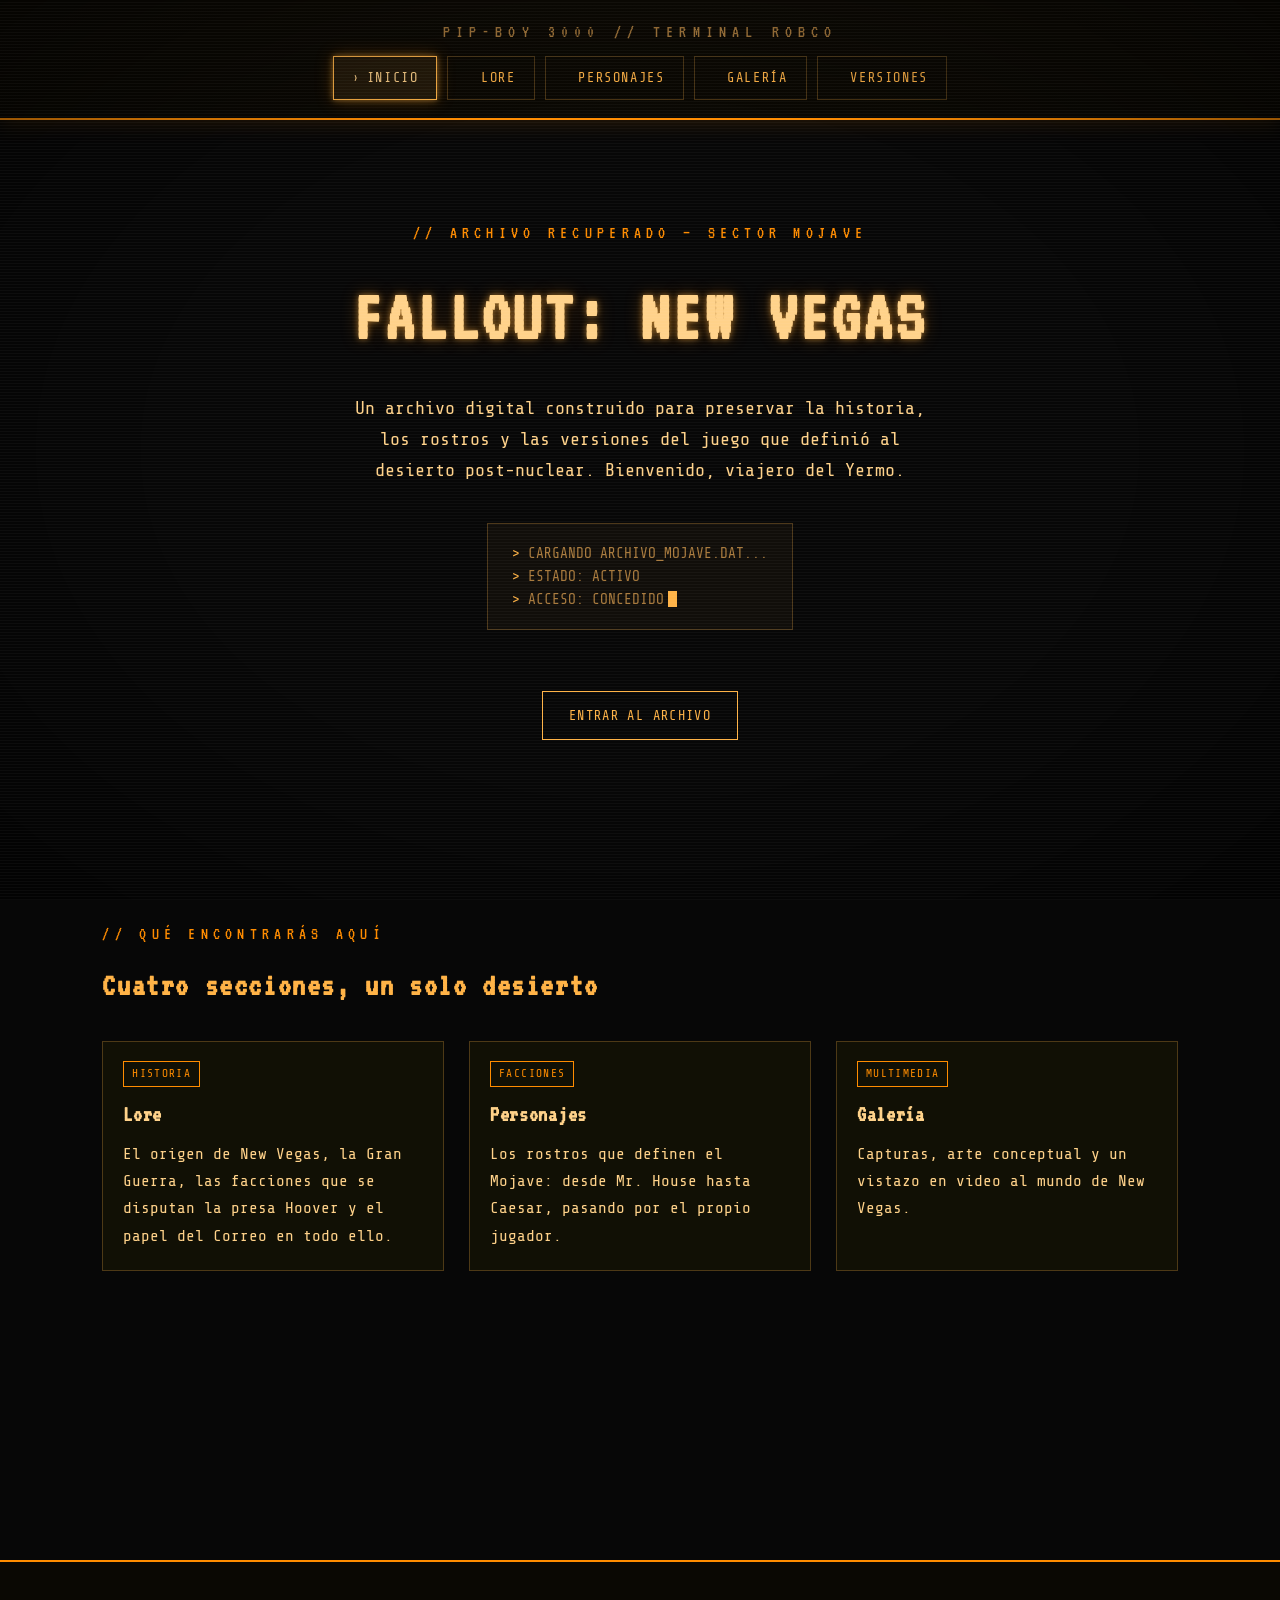
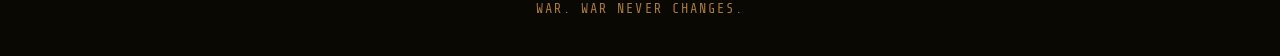
<file: index.html>
<!DOCTYPE html>
<html lang="es">
<head>
<meta charset="UTF-8">
<meta name="viewport" content="width=device-width, initial-scale=1.0">
<title>Fallout: New Vegas — Archivo Digital del Mojave</title>
<link rel='stylesheet' href='style.css'>
</head>
<body>

<header>
<div class="brand-bar">Pip-Boy 3000 // Terminal RobCo</div>
<nav>
<a href="index.html" class="active">Inicio</a>
<a href="lore.html">Lore</a>
<a href="personajes.html">Personajes</a>
<a href="galeria.html">Galería</a>
<a href="versiones.html">Versiones</a>
</nav>
</header>

<section class='hero'>
<span class="eyebrow">Archivo recuperado — sector Mojave</span>
<h1>FALLOUT: NEW VEGAS</h1>
<p class="lead">Un archivo digital construido para preservar la historia, los rostros y las versiones del juego que definió al desierto post-nuclear. Bienvenido, viajero del Yermo.</p>

<div class="terminal-box">
<span>&gt;</span> CARGANDO ARCHIVO_MOJAVE.DAT...<br>
<span>&gt;</span> ESTADO: ACTIVO<br>
<span>&gt;</span> ACCESO: CONCEDIDO<span class="cursor"></span>
</div>

<a class='btn' href='lore.html'>Entrar al Archivo</a>
</section>

<section class="section">
<span class="eyebrow">Qué encontrarás aquí</span>
<h2 style="font-size:2rem;margin-bottom:30px;">Cuatro secciones, un solo desierto</h2>
<div class="cards">

<div class="card">
<div class="card-body">
<span class="tag">Historia</span>
<h3>Lore</h3>
<p>El origen de New Vegas, la Gran Guerra, las facciones que se disputan la presa Hoover y el papel del Correo en todo ello.</p>
</div>
</div>

<div class="card">
<div class="card-body">
<span class="tag">Facciones</span>
<h3>Personajes</h3>
<p>Los rostros que definen el Mojave: desde Mr. House hasta Caesar, pasando por el propio jugador.</p>
</div>
</div>

<div class="card">
<div class="card-body">
<span class="tag">Multimedia</span>
<h3>Galería</h3>
<p>Capturas, arte conceptual y un vistazo en video al mundo de New Vegas.</p>
</div>
</div>

</div>
</section>

<footer>War. War Never Changes.</footer>
</body>
</html>
</file>
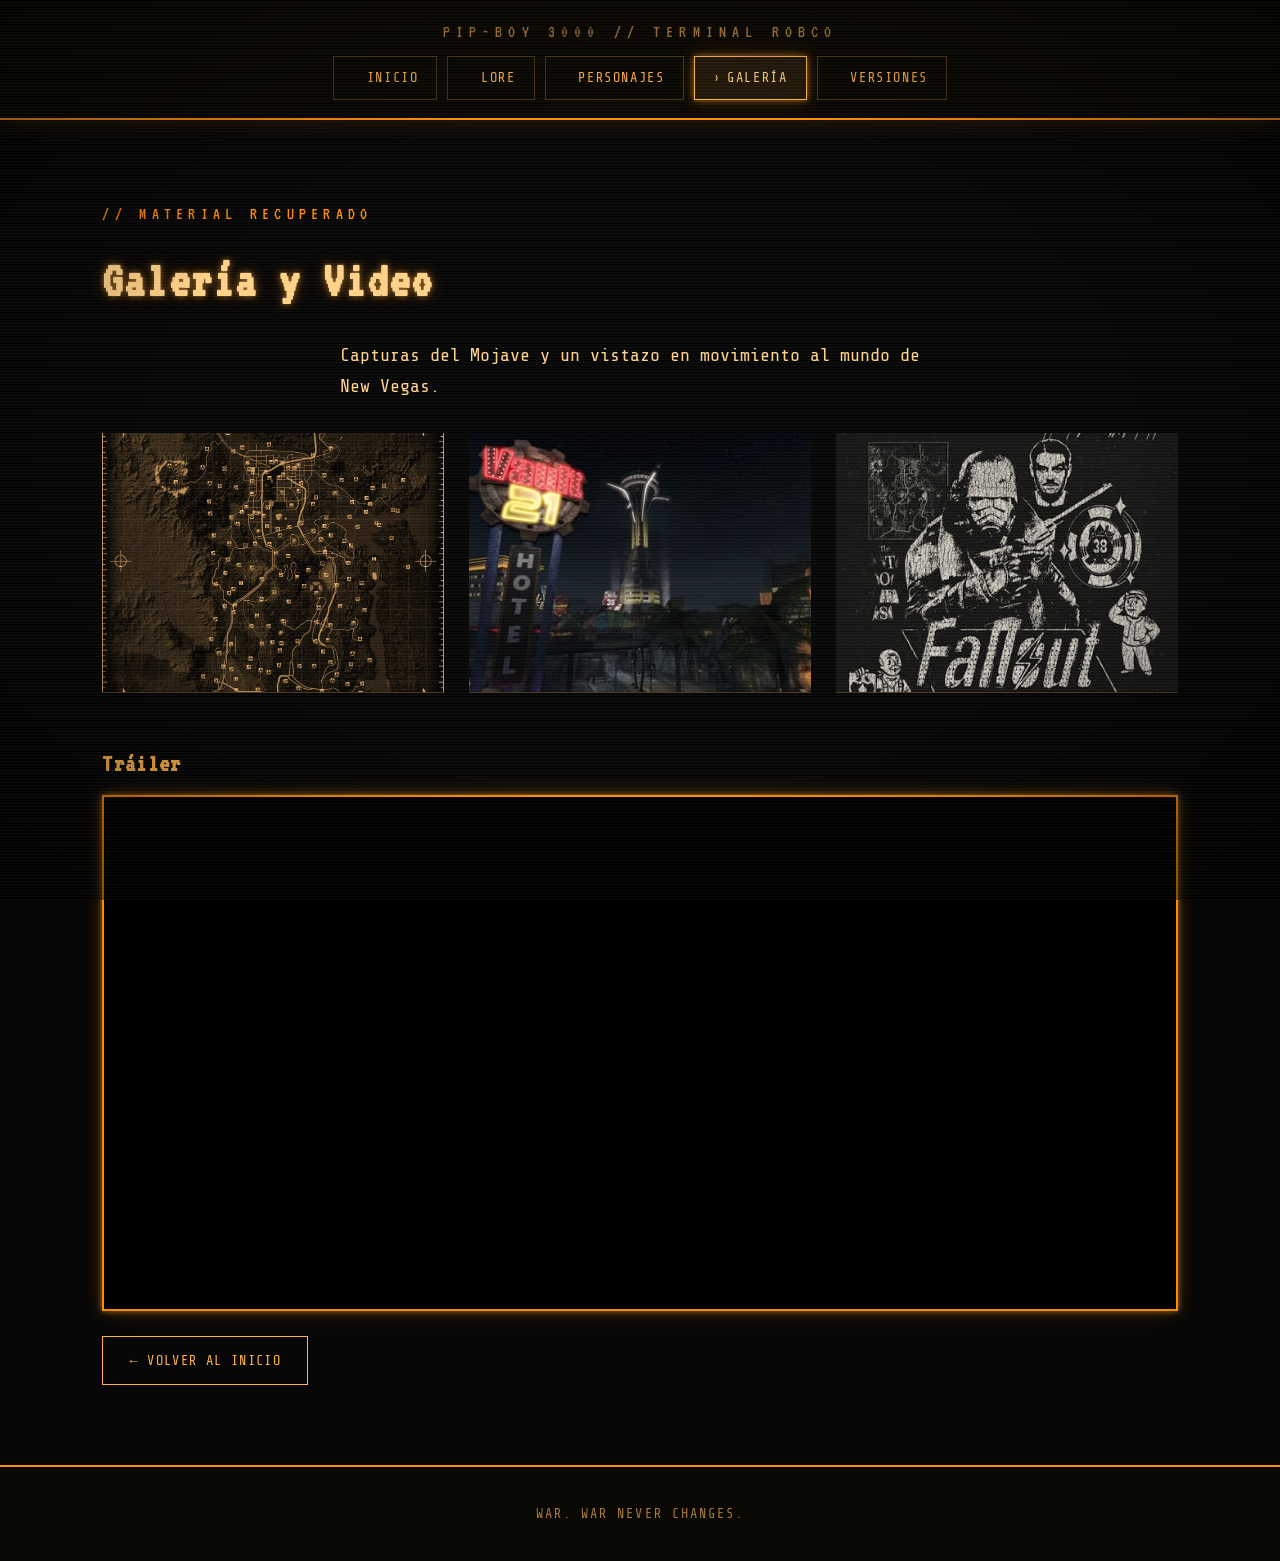
<file: galeria.html>
<!DOCTYPE html>
<html lang="es">
<head>
<meta charset="UTF-8">
<meta name="viewport" content="width=device-width, initial-scale=1.0">
<title>Galería — Archivo Digital del Mojave</title>
<link rel='stylesheet' href='style.css'>
</head>
<body>

<header>
<div class="brand-bar">Pip-Boy 3000 // Terminal RobCo</div>
<nav>
<a href="index.html">Inicio</a>
<a href="lore.html">Lore</a>
<a href="personajes.html">Personajes</a>
<a href="galeria.html" class="active">Galería</a>
<a href="versiones.html">Versiones</a>
</nav>
</header>

<section class='section'>
<span class="eyebrow">Material recuperado</span>
<h1>Galería y Video</h1>
<p class="lead" style="margin-bottom:30px;">Capturas del Mojave y un vistazo en movimiento al mundo de New Vegas.</p>

<div class='gallery'>
<img src='img/galeria-1.jpg' alt="Captura del Mojave 1">
<img src='img/galeria-2.jpg' alt="Captura del Mojave 2">
<img src='img/galeria-3.jpg' alt="Captura del Mojave 3">
</div>

<br><br>
<h2>Tráiler</h2>
<div class="video-wrap">
<iframe src='https://www.youtube.com/embed/l-x-1fm2cq8' allowfullscreen></iframe>
</div>

<a class='btn' href='index.html'>← Volver al Inicio</a>
</section>

<footer>War. War Never Changes.</footer>
</body>
</html>
</file>
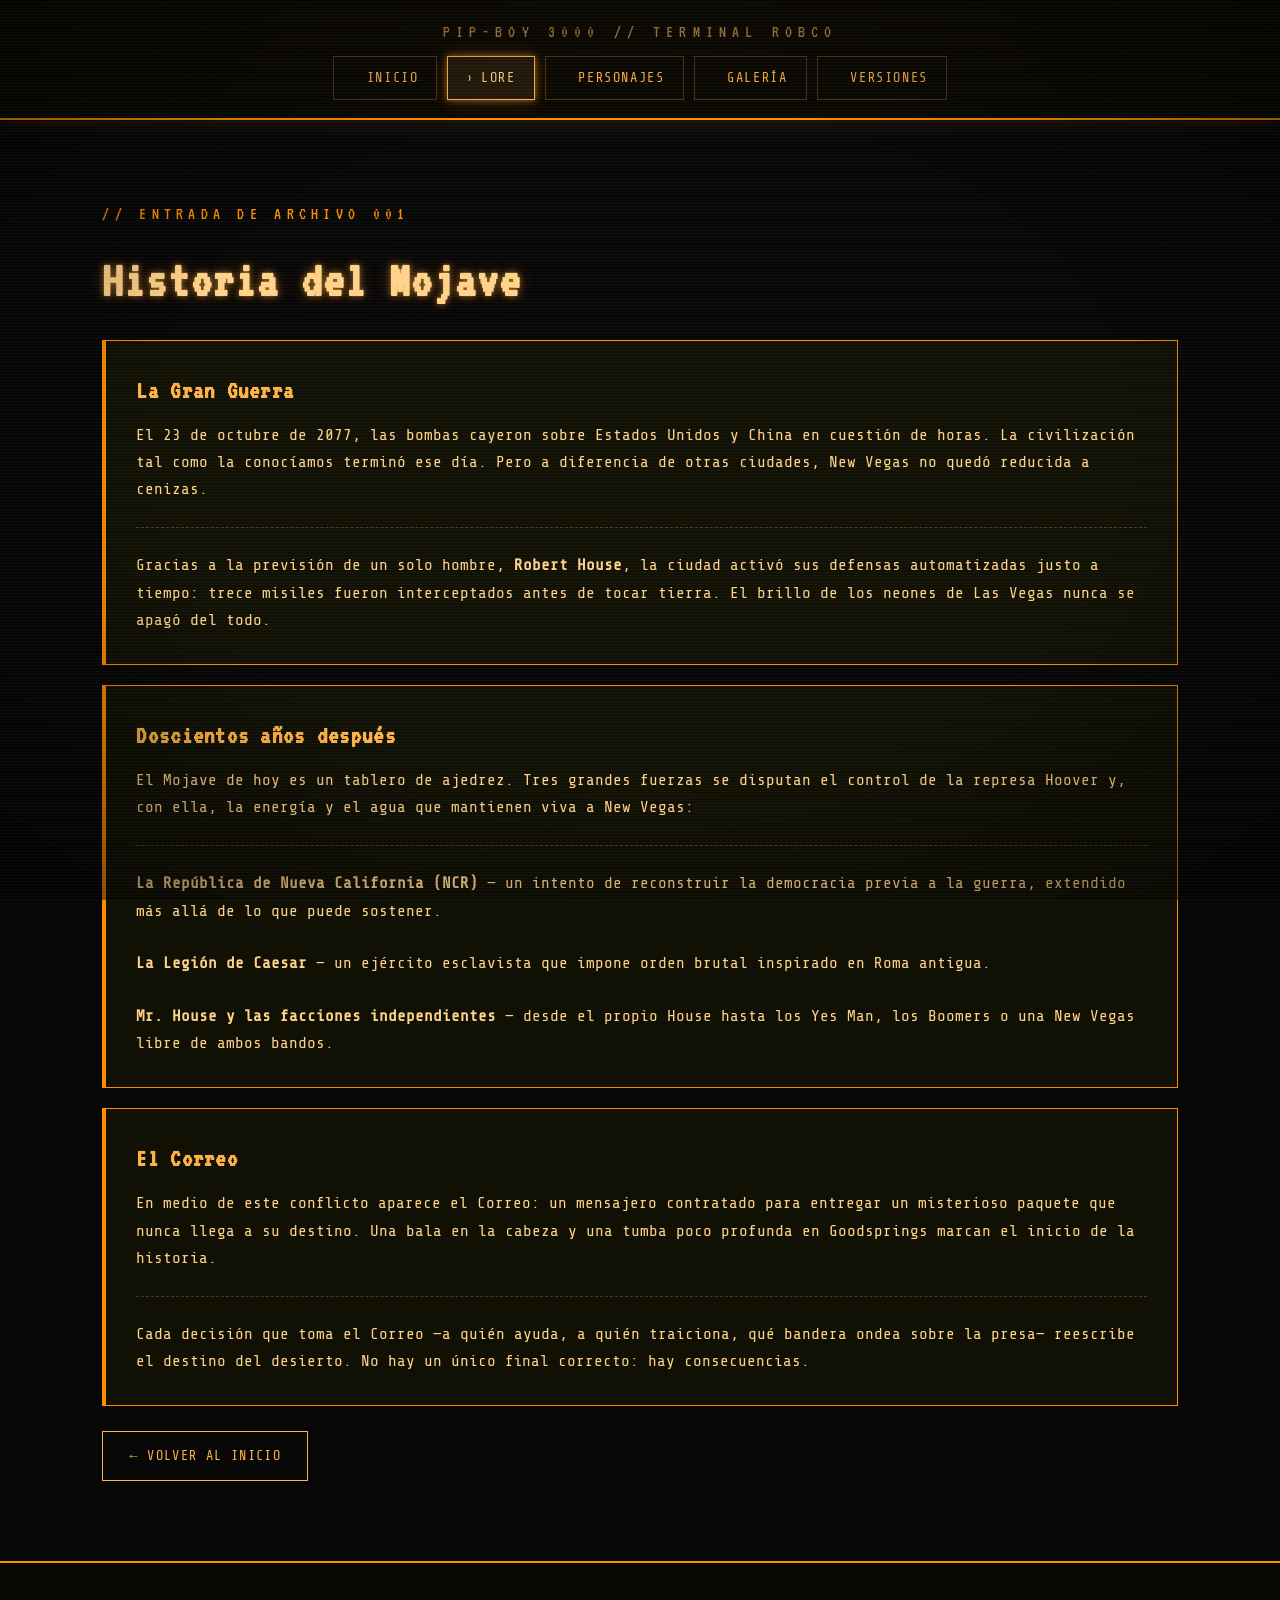
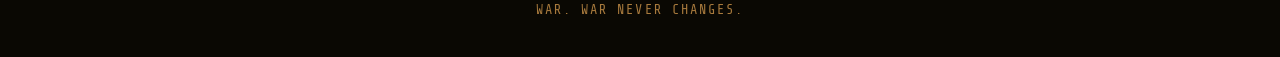
<file: lore.html>
<!DOCTYPE html>
<html lang="es">
<head>
<meta charset="UTF-8">
<meta name="viewport" content="width=device-width, initial-scale=1.0">
<title>Lore — Archivo Digital del Mojave</title>
<link rel='stylesheet' href='style.css'>
</head>
<body>

<header>
<div class="brand-bar">Pip-Boy 3000 // Terminal RobCo</div>
<nav>
<a href="index.html">Inicio</a>
<a href="lore.html" class="active">Lore</a>
<a href="personajes.html">Personajes</a>
<a href="galeria.html">Galería</a>
<a href="versiones.html">Versiones</a>
</nav>
</header>

<section class='section'>
<span class="eyebrow">Entrada de archivo 001</span>
<h1>Historia del Mojave</h1>

<div class='panel'>
<h2>La Gran Guerra</h2>
<p>El 23 de octubre de 2077, las bombas cayeron sobre Estados Unidos y China en cuestión de horas. La civilización tal como la conocíamos terminó ese día. Pero a diferencia de otras ciudades, New Vegas no quedó reducida a cenizas.</p>
<hr class="divider">
<p>Gracias a la previsión de un solo hombre, <strong>Robert House</strong>, la ciudad activó sus defensas automatizadas justo a tiempo: trece misiles fueron interceptados antes de tocar tierra. El brillo de los neones de Las Vegas nunca se apagó del todo.</p>
</div>

<div class='panel'>
<h2>Doscientos años después</h2>
<p>El Mojave de hoy es un tablero de ajedrez. Tres grandes fuerzas se disputan el control de la represa Hoover y, con ella, la energía y el agua que mantienen viva a New Vegas:</p>
<hr class="divider">
<p><strong>La República de Nueva California (NCR)</strong> — un intento de reconstruir la democracia previa a la guerra, extendido más allá de lo que puede sostener.</p><br>
<p><strong>La Legión de Caesar</strong> — un ejército esclavista que impone orden brutal inspirado en Roma antigua.</p><br>
<p><strong>Mr. House y las facciones independientes</strong> — desde el propio House hasta los Yes Man, los Boomers o una New Vegas libre de ambos bandos.</p>
</div>

<div class='panel'>
<h2>El Correo</h2>
<p>En medio de este conflicto aparece el Correo: un mensajero contratado para entregar un misterioso paquete que nunca llega a su destino. Una bala en la cabeza y una tumba poco profunda en Goodsprings marcan el inicio de la historia.</p>
<hr class="divider">
<p>Cada decisión que toma el Correo —a quién ayuda, a quién traiciona, qué bandera ondea sobre la presa— reescribe el destino del desierto. No hay un único final correcto: hay consecuencias.</p>
</div>

<a class='btn' href='index.html'>← Volver al Inicio</a>
</section>

<footer>War. War Never Changes.</footer>
</body>
</html>
</file>
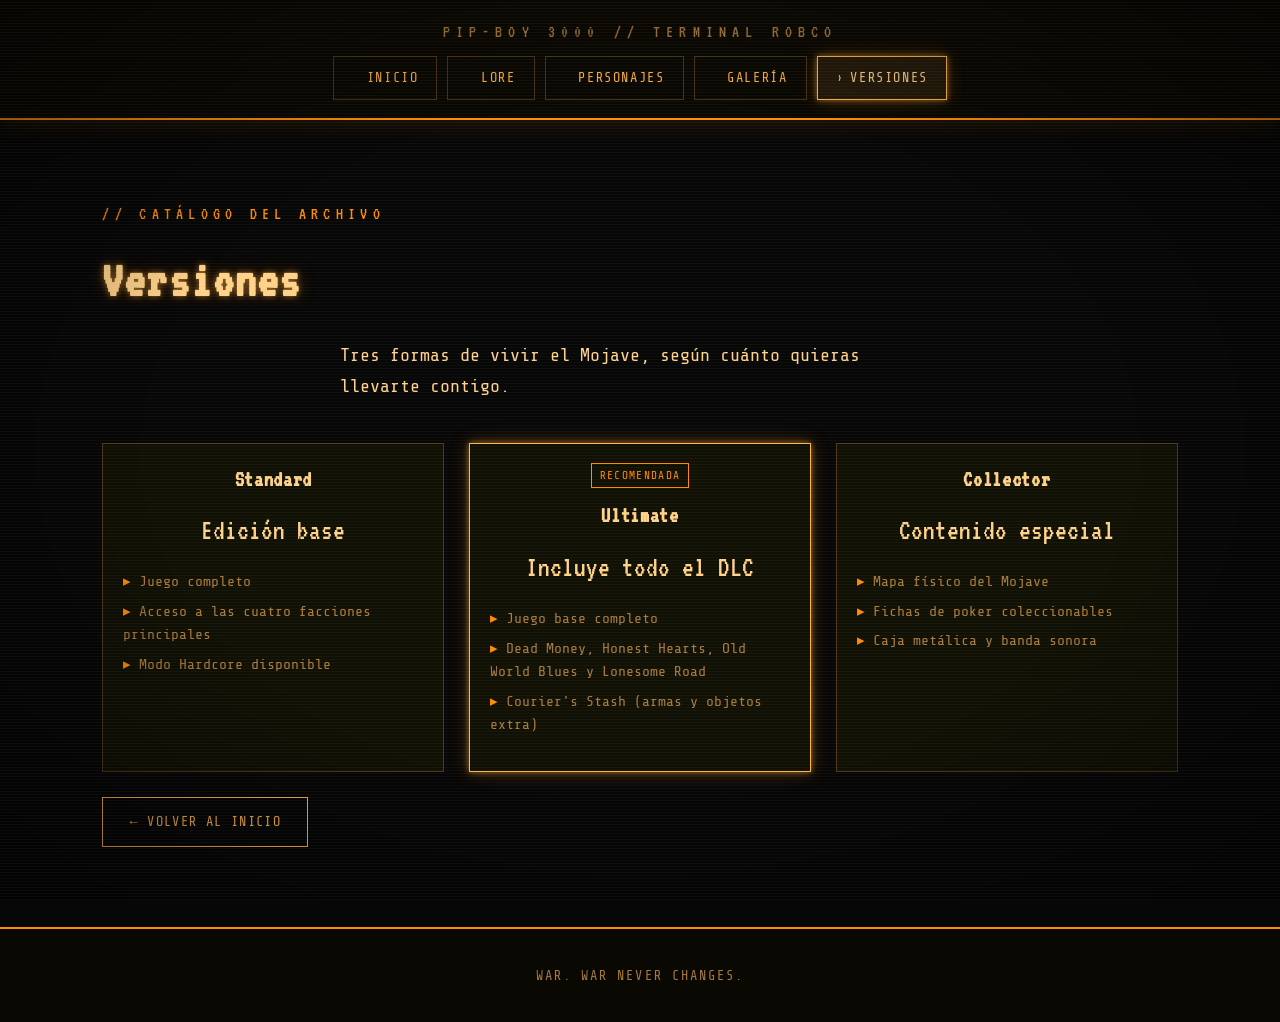
<file: versiones.html>
<!DOCTYPE html>
<html lang="es">
<head>
<meta charset="UTF-8">
<meta name="viewport" content="width=device-width, initial-scale=1.0">
<title>Versiones — Archivo Digital del Mojave</title>
<link rel='stylesheet' href='style.css'>
</head>
<body>

<header>
<div class="brand-bar">Pip-Boy 3000 // Terminal RobCo</div>
<nav>
<a href="index.html">Inicio</a>
<a href="lore.html">Lore</a>
<a href="personajes.html">Personajes</a>
<a href="galeria.html">Galería</a>
<a href="versiones.html" class="active">Versiones</a>
</nav>
</header>

<section class='section'>
<span class="eyebrow">Catálogo del archivo</span>
<h1>Versiones</h1>
<p class="lead" style="margin-bottom:40px;">Tres formas de vivir el Mojave, según cuánto quieras llevarte contigo.</p>

<div class='shop'>

<div class='edition'>
<div class="card-body">
<h3>Standard</h3>
<p class="price">Edición base</p>
<ul>
<li>Juego completo</li>
<li>Acceso a las cuatro facciones principales</li>
<li>Modo Hardcore disponible</li>
</ul>
</div>
</div>

<div class='edition featured'>
<div class="card-body">
<span class="tag">Recomendada</span>
<h3>Ultimate</h3>
<p class="price">Incluye todo el DLC</p>
<ul>
<li>Juego base completo</li>
<li>Dead Money, Honest Hearts, Old World Blues y Lonesome Road</li>
<li>Courier's Stash (armas y objetos extra)</li>
</ul>
</div>
</div>

<div class='edition'>
<div class="card-body">
<h3>Collector</h3>
<p class="price">Contenido especial</p>
<ul>
<li>Mapa físico del Mojave</li>
<li>Fichas de poker coleccionables</li>
<li>Caja metálica y banda sonora</li>
</ul>
</div>
</div>

</div>

<a class='btn' href='index.html'>← Volver al Inicio</a>
</section>

<footer>War. War Never Changes.</footer>
</body>
</html>
</file>
<file: style.css>
/* ============================================
   ARCHIVO DIGITAL DEL MOJAVE — Terminal Vault-Tec
   ============================================ */

@import url('https://fonts.googleapis.com/css2?family=Share+Tech+Mono&family=VT323&display=swap');

:root{
  --primary:#ffb347;
  --secondary:#ff8c00;
  --bright:#ffd28a;
  --bg:#070707;
  --panel:#111005;
  --panel-2:#161208;
  --text:#ffd28a;
  --dim:#a87a3d;
  --danger:#ff4d2e;
  --line: rgba(255,179,71,.25);
  --glow: 0 0 6px rgba(255,179,71,.55), 0 0 18px rgba(255,140,0,.25);
}

*{margin:0;padding:0;box-sizing:border-box}

html{scroll-behavior:smooth}

body{
  background:var(--bg);
  color:var(--text);
  font-family:'Share Tech Mono','Consolas',monospace;
  line-height:1.6;
  position:relative;
  overflow-x:hidden;
}

/* Scanlines + viñeta de tubo CRT */
body::before{
  content:"";
  position:fixed; inset:0;
  background:repeating-linear-gradient(0deg,rgba(255,255,255,.035),rgba(255,255,255,.035) 1px,transparent 1px,transparent 3px);
  pointer-events:none;
  z-index:9999;
}
body::after{
  content:"";
  position:fixed; inset:0;
  pointer-events:none;
  z-index:9998;
  background:radial-gradient(ellipse at center, transparent 55%, rgba(0,0,0,.55) 100%);
}

/* Parpadeo muy sutil de pantalla, casi imperceptible */
@keyframes flicker{
  0%,96%,100%{opacity:1}
  97%{opacity:.93}
  98%{opacity:.98}
}
body{animation:flicker 7s infinite}

::selection{background:var(--secondary);color:#000}

/* ---------- HEADER / NAV ---------- */
header{
  padding:18px 5%;
  background:linear-gradient(180deg,#0d0a04,#0a0803);
  border-bottom:2px solid var(--secondary);
  box-shadow:0 2px 20px rgba(255,140,0,.15);
  position:sticky; top:0; z-index:100;
}

.brand-bar{
  text-align:center;
  font-family:'VT323',monospace;
  font-size:1.1rem;
  letter-spacing:.35em;
  color:var(--dim);
  margin-bottom:10px;
  text-transform:uppercase;
}

nav{
  display:flex;
  justify-content:center;
  flex-wrap:wrap;
  gap:10px;
}

nav a{
  color:var(--primary);
  text-decoration:none;
  border:1px solid var(--line);
  padding:10px 18px;
  font-size:.85rem;
  letter-spacing:.12em;
  text-transform:uppercase;
  position:relative;
  transition:all .2s ease;
}

nav a::before{
  content:"›";
  margin-right:6px;
  opacity:0;
  transition:opacity .2s ease;
}

nav a:hover, nav a.active{
  background:rgba(255,179,71,.1);
  border-color:var(--primary);
  color:var(--bright);
  box-shadow:var(--glow);
}

nav a:hover::before, nav a.active::before{opacity:1}

/* ---------- LAYOUT GENERAL ---------- */
.hero,.section{padding:80px 8%;min-height:80vh}

.eyebrow{
  font-family:'VT323',monospace;
  letter-spacing:.3em;
  text-transform:uppercase;
  color:var(--secondary);
  font-size:1.1rem;
  margin-bottom:12px;
  display:block;
}

.eyebrow::before{content:"// "}

h1{
  font-family:'VT323',monospace;
  font-size:3.2rem;
  letter-spacing:.04em;
  color:var(--bright);
  text-shadow:var(--glow);
  margin-bottom:18px;
}

h2{
  font-family:'VT323',monospace;
  font-size:1.6rem;
  color:var(--primary);
  margin-bottom:10px;
  letter-spacing:.05em;
}

h3{
  font-family:'VT323',monospace;
  font-size:1.4rem;
  color:var(--bright);
  letter-spacing:.03em;
  margin-bottom:8px;
}

p{color:var(--text);font-size:1rem;line-height:1.7}

.lead{
  font-size:1.15rem;
  color:var(--bright);
  max-width:60ch;
  margin:0 auto 30px;
}

/* ---------- HERO (index) ---------- */
.hero{
  text-align:center;
  display:flex;
  flex-direction:column;
  align-items:center;
  justify-content:center;
  position:relative;
}

.hero h1{font-size:clamp(2.4rem,6vw,4.5rem);}

.hero .lead{margin-bottom:36px}

.terminal-box{
  border:1px solid var(--line);
  background:rgba(255,179,71,.04);
  padding:18px 24px;
  margin:0 auto 36px;
  max-width:560px;
  text-align:left;
  font-size:.9rem;
  color:var(--dim);
}

.terminal-box span{color:var(--primary)}

/* cursor parpadeante estilo terminal */
.cursor{
  display:inline-block;
  width:9px; height:1.1em;
  background:var(--primary);
  margin-left:4px;
  vertical-align:text-bottom;
  animation:blink 1s steps(1) infinite;
}
@keyframes blink{50%{opacity:0}}

/* ---------- PANEL / TARJETAS ---------- */
.panel{
  background:var(--panel);
  border:1px solid var(--secondary);
  border-left:4px solid var(--secondary);
  padding:30px;
  position:relative;
}

.panel + .panel{margin-top:20px}

.divider{
  border:none;
  border-top:1px dashed var(--line);
  margin:24px 0;
}

.cards,.gallery,.shop{
  display:grid;
  grid-template-columns:repeat(auto-fit,minmax(280px,1fr));
  gap:25px;
  margin-top:10px;
}

.card,.edition{
  background:var(--panel);
  border:1px solid var(--line);
  padding:0 0 20px;
  overflow:hidden;
  transition:transform .25s ease, border-color .25s ease, box-shadow .25s ease;
}

.card:hover,.edition:hover{
  transform:translateY(-6px);
  border-color:var(--primary);
  box-shadow:var(--glow);
}

.card img,.gallery img,.edition img{
  width:100%;
  height:260px;
  object-fit:cover;
  display:block;
  filter:grayscale(15%) sepia(15%) saturate(120%);
  border-bottom:1px solid var(--line);
}

.card .card-body,.edition .card-body{padding:18px 20px 0}

.tag{
  display:inline-block;
  font-size:.7rem;
  letter-spacing:.12em;
  text-transform:uppercase;
  color:var(--secondary);
  border:1px solid var(--secondary);
  padding:3px 8px;
  margin-bottom:10px;
}

/* ---------- GALERÍA / VIDEO ---------- */
.gallery img{
  cursor:pointer;
  transition:transform .25s ease, filter .25s ease;
}
.gallery img:hover{
  transform:scale(1.03);
  filter:grayscale(0%) sepia(0%) saturate(110%);
}

.video-wrap{
  border:2px solid var(--secondary);
  box-shadow:var(--glow);
  padding:6px;
  background:#000;
  margin-top:10px;
}

iframe{width:100%;height:500px;border:none;display:block}

/* ---------- EDITIONS / SHOP ---------- */
.edition{text-align:center;padding-top:0}
.edition .price{
  font-family:'VT323',monospace;
  font-size:1.8rem;
  color:var(--bright);
  margin:10px 0;
}
.edition ul{
  list-style:none;
  text-align:left;
  margin:14px 0;
  font-size:.92rem;
  color:var(--dim);
}
.edition ul li::before{content:"▸ ";color:var(--secondary)}
.edition ul li{margin-bottom:6px}
.edition.featured{border-color:var(--primary);box-shadow:var(--glow)}

/* ---------- BOTONES ---------- */
.btn{
  display:inline-block;
  margin-top:25px;
  padding:13px 26px;
  border:1px solid var(--primary);
  color:var(--primary);
  text-decoration:none;
  letter-spacing:.1em;
  text-transform:uppercase;
  font-size:.85rem;
  position:relative;
  transition:all .2s ease;
}
.btn:hover{
  background:var(--primary);
  color:#000;
  box-shadow:var(--glow);
}

/* ---------- FOOTER ---------- */
footer{
  text-align:center;
  padding:36px 20px;
  background:#0a0803;
  border-top:2px solid var(--secondary);
  color:var(--dim);
  font-size:.85rem;
  letter-spacing:.15em;
  text-transform:uppercase;
}

/* ---------- RESPONSIVE ---------- */
@media (max-width:640px){
  .hero,.section{padding:50px 6%}
  h1{font-size:2.2rem}
  nav{gap:6px}
  nav a{padding:8px 12px;font-size:.75rem}
  iframe{height:280px}
}

/* Accesibilidad: foco visible */
a:focus-visible,.btn:focus-visible{
  outline:2px solid var(--bright);
  outline-offset:3px;
}

@media (prefers-reduced-motion: reduce){
  body{animation:none}
  .cursor{animation:none}
  *{transition:none !important}
}
</file>
